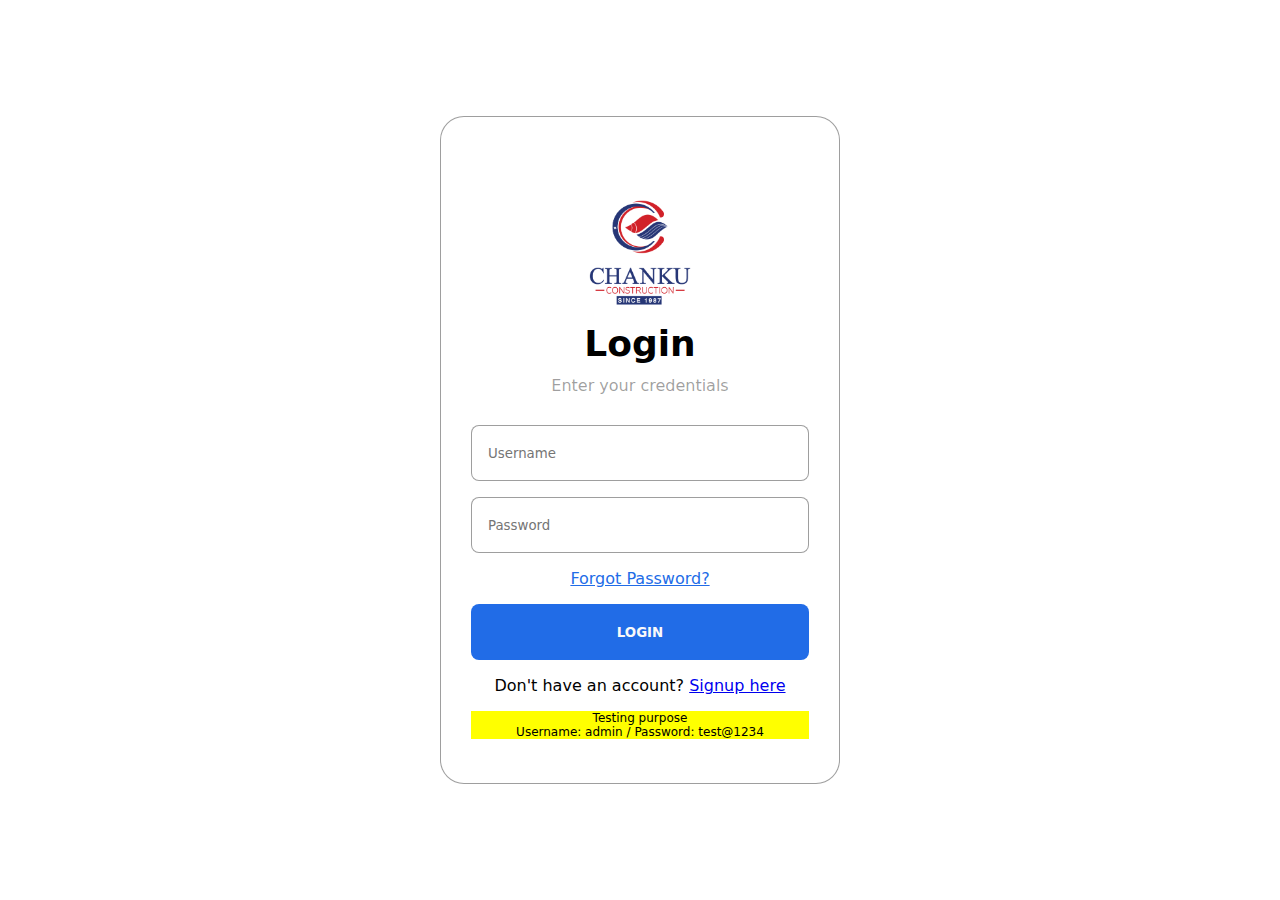
<file: index.html>
<!DOCTYPE html>
<html lang="en">
<head>
    <meta charset="UTF-8">
    <meta http-equiv="X-UA-Compatible" content="IE=edge">
    <meta name="viewport" content="width=device-width, initial-scale=1.0">
    <title>Procurement</title>
    <script>
        window.location.href="./pg-login.html";
    </script>
</head>
<body>
    
</body>
</html>
</file>
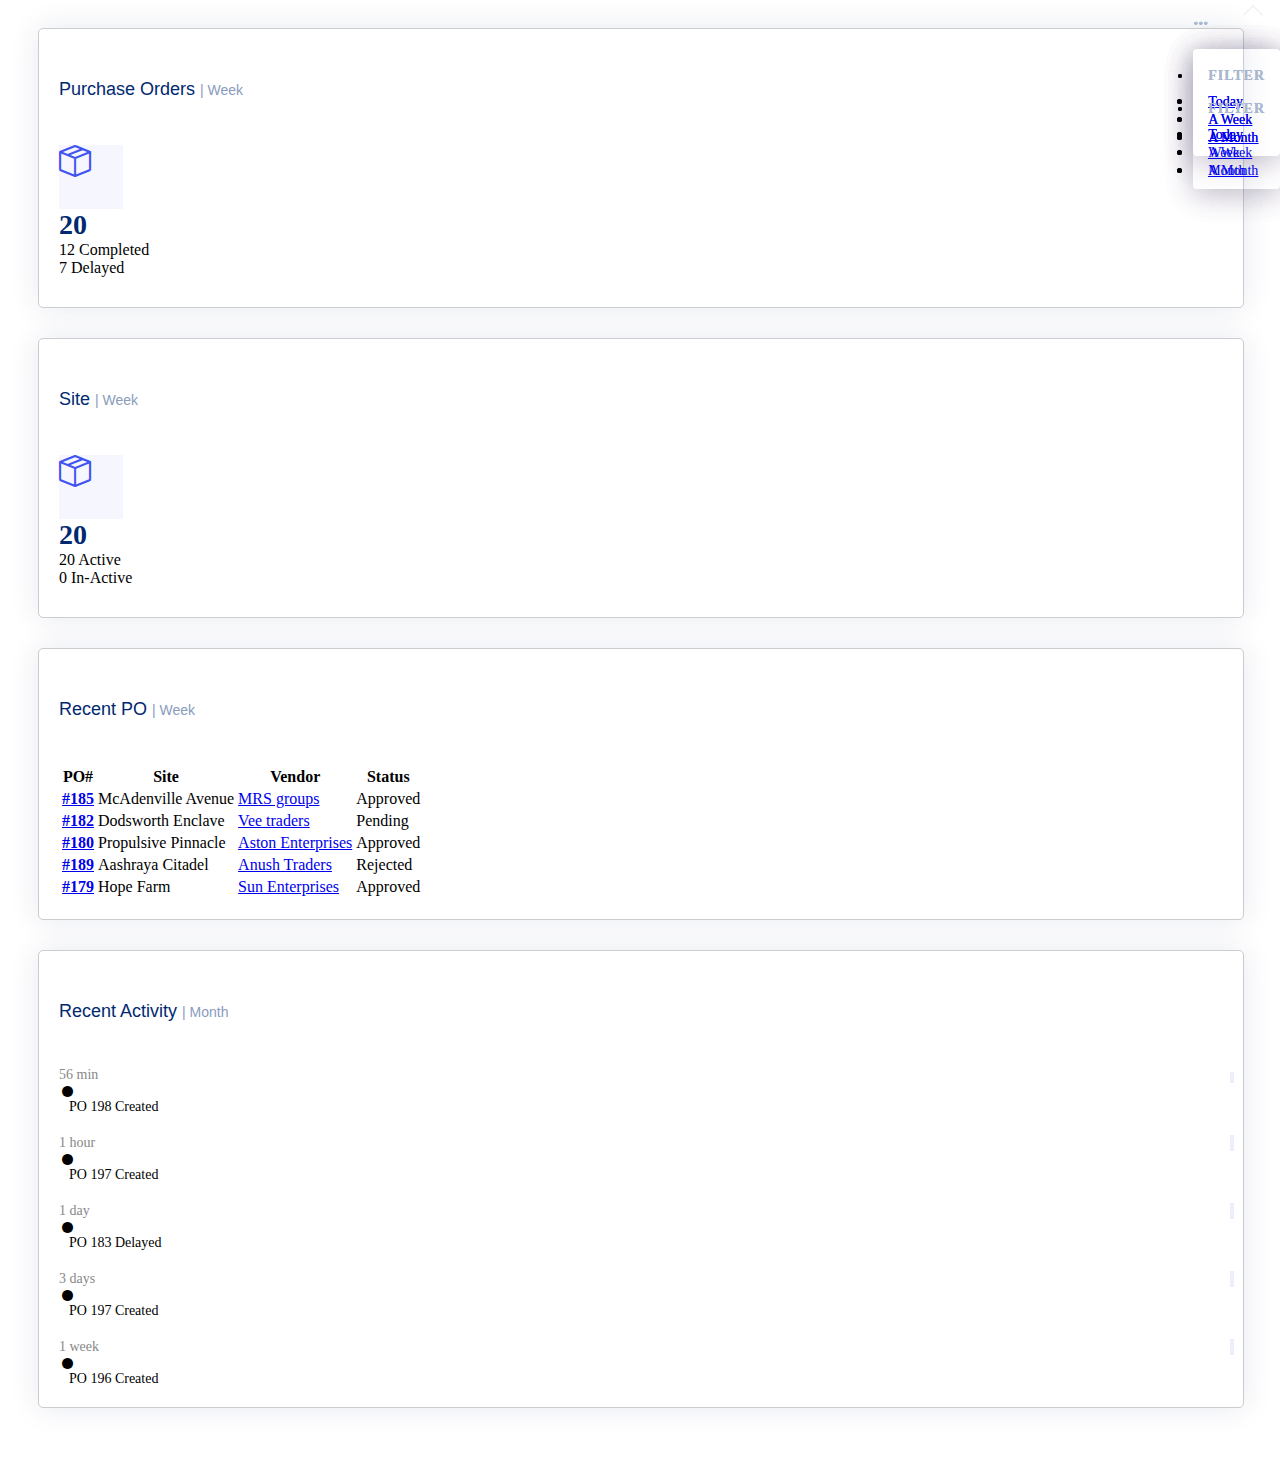
<file: pg-home.html>
<!DOCTYPE html>
<html lang="en">

<head>
    <meta charset="UTF-8">
    <meta http-equiv="X-UA-Compatible" content="IE=edge">
    <meta name="viewport" content="width=device-width, initial-scale=1.0">
    <title>Home</title>

    <!-- CSS only -->
    <link href="https://cdn.jsdelivr.net/npm/bootstrap@5.2.2/dist/css/bootstrap.min.css" rel="stylesheet"
        integrity="sha384-Zenh87qX5JnK2Jl0vWa8Ck2rdkQ2Bzep5IDxbcnCeuOxjzrPF/et3URy9Bv1WTRi" crossorigin="anonymous">

    <!-- JavaScript Bundle with Popper -->
    <script src="https://cdn.jsdelivr.net/npm/bootstrap@5.2.2/dist/js/bootstrap.bundle.min.js"
        integrity="sha384-OERcA2EqjJCMA+/3y+gxIOqMEjwtxJY7qPCqsdltbNJuaOe923+mo//f6V8Qbsw3" src-completed
        crossorigin="anonymous"></script>
    <!-- Option 1: Include in HTML -->
    <link rel="stylesheet" href="https://cdn.jsdelivr.net/npm/bootstrap-icons@1.3.0/font/bootstrap-icons.css">
    <!-- CUstom CSS -->
    <link rel="stylesheet" href="./assets/styles/dashboard.css">
</head>

<body>

    <main class="main" id="main">
        <section class="section dashboard">
            <div class="row">
                <!-- LEFT SIDE -->
                <div class="col-lg-8">
                    <div class="row">
                        <!-- Purchase Order Stats -->
                        <div class="col-xxl-4 col-md-6">
                            <div class="card info-card sales-card">
                                <div class="filter">
                                    <a href="#" class="icon" data-bs-toggle="dropdown"><i
                                            class="bi bi-three-dots"></i></a>
                                    <ul class="dropdown-menu dropdown-menu-end">
                                        <li class="dropdown-header text-start">
                                            <h6>Filter</h6>
                                        </li>
                                        <li><a href="#" class="dropdown-item">Today</a></li>
                                        <li><a href="#" class="dropdown-item">A Week</a></li>
                                        <li><a href="#" class="dropdown-item">A Month</a></li>
                                    </ul>
                                </div>
                                <div class="card-body">
                                    <h5 class="card-title">Purchase Orders <span>| Week</span></h5>

                                    <div class="d-flex align-items-center">
                                        <div
                                            class="card-icon rounded-circle d-flex align-items-center justify-content-center">
                                            <i class="bi bi-box-seam"></i>
                                        </div>
                                        <div class="ps-3">
                                            <h6>20</h6>
                                            <span class="text-success small pt-1 fw-bold">12</span> <span
                                                class="text-muted small pt-2 ps-1">Completed</span>
                                            <br>
                                            <span class="text-danger small pt-1 fw-bold">7</span> <span
                                                class="text-muted small pt-2 ps-1">Delayed</span>
                                        </div>
                                    </div>
                                </div>
                            </div>
                        </div>
                        <!-- Site Stats -->
                        <div class="col-xxl-4 col-md-6">
                            <div class="card info-card sales-card">
                                <div class="filter">
                                    <a href="#" class="icon" data-bs-toggle="dropdown"><i
                                            class="bi bi-three-dots"></i></a>
                                    <ul class="dropdown-menu dropdown-menu-end">
                                        <li class="dropdown-header text-start">
                                            <h6>Filter</h6>
                                        </li>
                                        <li><a href="#" class="dropdown-item">Today</a></li>
                                        <li><a href="#" class="dropdown-item">A Week</a></li>
                                        <li><a href="#" class="dropdown-item">A Month</a></li>
                                    </ul>
                                </div>
                                <div class="card-body">
                                    <h5 class="card-title">Site <span>| Week</span></h5>

                                    <div class="d-flex align-items-center">
                                        <div
                                            class="card-icon rounded-circle d-flex align-items-center justify-content-center">
                                            <i class="bi bi-box-seam"></i>
                                        </div>
                                        <div class="ps-3">
                                            <h6>20</h6>
                                            <span class="text-success small pt-1 fw-bold">20</span> <span
                                                class="text-muted small pt-2 ps-1">Active</span>
                                            <br>
                                            <span class="text-danger small pt-1 fw-bold">0</span> <span
                                                class="text-muted small pt-2 ps-1">In-Active</span>
                                        </div>
                                    </div>
                                </div>
                            </div>
                        </div>
                        <!-- Recent Orders -->
                        <div class="col-12">
                            <div class="card recent-sales overflow-auto">

                                <div class="filter">
                                    <a class="icon" href="#" data-bs-toggle="dropdown"><i
                                            class="bi bi-three-dots"></i></a>
                                    <ul class="dropdown-menu dropdown-menu-end dropdown-menu-arrow">
                                        <li class="dropdown-header text-start">
                                            <h6>Filter</h6>
                                        </li>

                                        <li><a class="dropdown-item" href="#">Today</a></li>
                                        <li><a class="dropdown-item" href="#">Week</a></li>
                                        <li><a class="dropdown-item" href="#">Month</a></li>
                                    </ul>
                                </div>

                                <div class="card-body">
                                    <h5 class="card-title">Recent PO <span>| Week</span></h5>

                                    <table class="table table-borderless datatable">
                                        <thead>
                                            <tr>
                                                <th scope="col">PO#</th>
                                                <th scope="col">Site</th>
                                                <th scope="col">Vendor</th>
                                                <!-- <th scope="col">Expected date</th> -->
                                                <th scope="col">Status</th>
                                            </tr>
                                        </thead>
                                        <tbody>
                                            <tr>
                                                <th scope="row"><a href="#">#185</a></th>
                                                <td>McAdenville Avenue</td>
                                                <td><a href="#" class="text-primary">MRS groups</a></td>
                                                <!-- <td></td> -->
                                                <td><span class="badge bg-success">Approved</span></td>
                                            </tr>
                                            <tr>
                                                <th scope="row"><a href="#">#182</a></th>
                                                <td>Dodsworth Enclave</td>
                                                <td><a href="#" class="text-primary">Vee traders</a></td>
                                                <!-- <td></td> -->
                                                <td><span class="badge bg-warning">Pending</span></td>
                                            </tr>
                                            <tr>
                                                <th scope="row"><a href="#">#180</a></th>
                                                <td>Propulsive Pinnacle</td>
                                                <td><a href="#" class="text-primary">Aston Enterprises</a></td>
                                                <!-- <td></td> -->
                                                <td><span class="badge bg-success">Approved</span></td>
                                            </tr>
                                            <tr>
                                                <th scope="row"><a href="#">#189</a></th>
                                                <td>Aashraya Citadel</td>
                                                <td><a href="#" class="text-primar">Anush Traders</a></td>
                                                <!-- <td></td> -->
                                                <td><span class="badge bg-danger">Rejected</span></td>
                                            </tr>
                                            <tr>
                                                <th scope="row"><a href="#">#179</a></th>
                                                <td>Hope Farm</td>
                                                <td><a href="#" class="text-primary">Sun Enterprises</a></td>
                                                <!-- <td></td> -->
                                                <td><span class="badge bg-success">Approved</span></td>
                                            </tr>
                                        </tbody>
                                    </table>

                                </div>

                            </div>
                        </div><!-- End Recent Sales -->
                    </div>
                </div>

                <!-- RIGHT SIDE -->
                <div class="col-lg-4">
                    <!-- Recent Activity -->
                    <div class="card">
                        <div class="filter">
                            <a href="#" class="icon" data-bs-toggle="dropdown"><i class="bi bi-three-dots"></i></a>
                            <ul class="dropdown-menu dropdown-menu-end">
                                <li class="dropdown-header text-start">
                                    <h6>Filter</h6>
                                </li>
                                <li><a href="#" class="dropdown-item">Today</a></li>
                                <li><a href="#" class="dropdown-item">A Week</a></li>
                                <li><a href="#" class="dropdown-item">A Month</a></li>
                            </ul>
                        </div>

                        <div class="card-body">
                            <h5 class="card-title">Recent Activity <span>| Month</span></h5>

                            <div class="activity">

                                <div class="activity-item d-flex">
                                    <div class="activite-label">56 min</div>
                                    <i class='bi bi-circle-fill activity-badge text-success align-self-start'></i>
                                    <div class="activity-content">
                                        PO 198 Created
                                    </div>
                                </div>
                                <div class="activity-item d-flex">
                                    <div class="activite-label">1 hour</div>
                                    <i class='bi bi-circle-fill activity-badge text-success align-self-start'></i>
                                    <div class="activity-content">
                                        PO 197 Created
                                    </div>
                                </div>
                                <div class="activity-item d-flex">
                                    <div class="activite-label">1 day</div>
                                    <i class='bi bi-circle-fill activity-badge text-warning align-self-start'></i>
                                    <div class="activity-content">
                                        PO 183 Delayed
                                    </div>
                                </div>
                                <div class="activity-item d-flex">
                                    <div class="activite-label">3 days</div>
                                    <i class='bi bi-circle-fill activity-badge text-success align-self-start'></i>
                                    <div class="activity-content">
                                        PO 197 Created
                                    </div>
                                </div>
                                <div class="activity-item d-flex">
                                    <div class="activite-label">1 week</div>
                                    <i class='bi bi-circle-fill activity-badge text-success align-self-start'></i>
                                    <div class="activity-content">
                                        PO 196 Created
                                    </div>
                                </div>


                            </div>
                        </div>
                    </div>
                </div>
            </div>
        </section>
    </main>
    <!-- <div class="container-fluid d-flex align-items-center justify-content-between">
        <div class="card">
            <div class="card-body">
                <div class="card-title">Purchase Orders</div>
                <div class="card-subtitle mb-2 text-muted">Sample Data</div>
                <div class="card-text">
                    Total Number of PO: 200
                    <br>
                    PO in progress: 125
                    <br>
                    PO Completed: 75
                </div>

            </div>
        </div>
        <div class="card">
            <div class="card-body">
                <div class="card-title">Purchase Orders</div>
                <div class="card-subtitle mb-2 text-muted">Subtitle</div>
                <div class="card-text">
                    Total Number of PO:
                    <br>
                    PO in progress:
                    <br>
                    PO Completed:
                </div>

            </div>
        </div>
        <div class="card">
            <div class="card-body">
                <div class="card-title">Purchase Orders</div>
                <div class="card-subtitle mb-2 text-muted">Subtitle</div>
                <div class="card-text">
                    Total Number of PO:
                    <br>
                    PO in progress:
                    <br>
                    PO Completed:
                </div>

            </div>
        </div>
       
       
    </div> -->
</body>

</html>
</file>
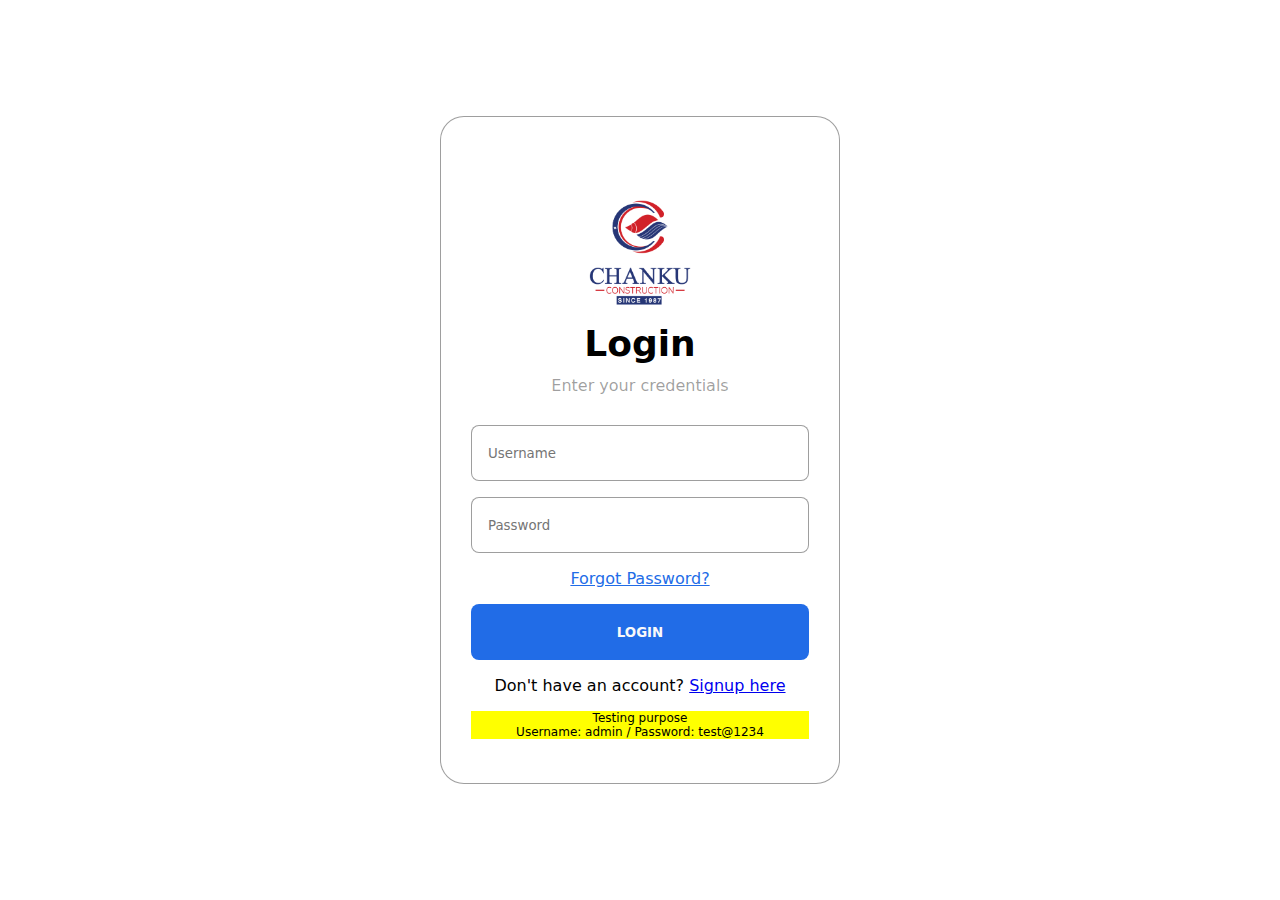
<file: pg-login.html>
<!DOCTYPE html>
<html lang="en">

<head>
    <meta charset="UTF-8">
    <meta http-equiv="X-UA-Compatible" content="IE=edge">
    <meta name="viewport" content="width=device-width, initial-scale=1.0">
    <title>Login</title>

    <link rel="preconnect" href="https://fonts.googleapis.com">
    <link rel="preconnect" href="https://fonts.gstatic.com" crossorigin>
    <link href="https://fonts.googleapis.com/css2?family=Poppins:wght@300;400;500;600&display=swap" rel="stylesheet">
    <link rel="stylesheet" href="./assets/styles/signin.css">
</head>

<body>
    <!-- <div class="container"> -->
    <div class="login-card">
        <!-- <div class="container"> -->
            <img src="./assets/images/logo.png" alt="" style="width: 150px;">
        <!-- </div> -->
        <h2>Login</h2>
        <h3>Enter your credentials</h3>
        <div class="login-form">
            <input type="text" id="signInUsername" placeholder="Username">
            <input type="Password" id="signInPassword" placeholder="Password">
            <a href="./pg-reset.html">Forgot Password?</a>
            <button onclick="getUsersData()">LOGIN</button>
            <span>Don't have an account?
                <a href="./pg-signup.html">Signup here</a>

            </span>
            <mark style="font-size: 12px;"> Testing purpose <br> Username: admin / Password: test@1234 </mark>
        </div>
    </div>
    <!-- </div> -->
    <script>
        
        let url = "https://6350df063e9fa1244e4f2709.mockapi.io/users";
        async function getUsersData() {
            let username = document.getElementById("signInUsername").value.toLowerCase();
            let password = document.getElementById("signInPassword").value;

            if (username == "") {
                // alert("Username field should not be blank");
                document.getElementById("signInUsername").focus();
                return false;
            }
            if (password == "") {
                // alert("Password field should not be blank");
                document.getElementById("signInPassword").focus();
                return false;
            }
            let user_found = false;
            try {
                let data = await fetch(url)
                let res = await data.json()

                res.forEach(element => {
                    if (element.name === username && element.password === password) {
                        user_found = true;
                        console.log("Logged in successfully");
                        window.localStorage.setItem('username',username);
                        window.location.href = "./pg-main.html";
                        return;
                    }

                });

                if (!user_found) {
                    
                    alert("Incorrect credentials");
                };

            }
            catch (err) {
                alert(err);
                console.log(err)
            }
        }



    </script>
</body>

</html>
</file>
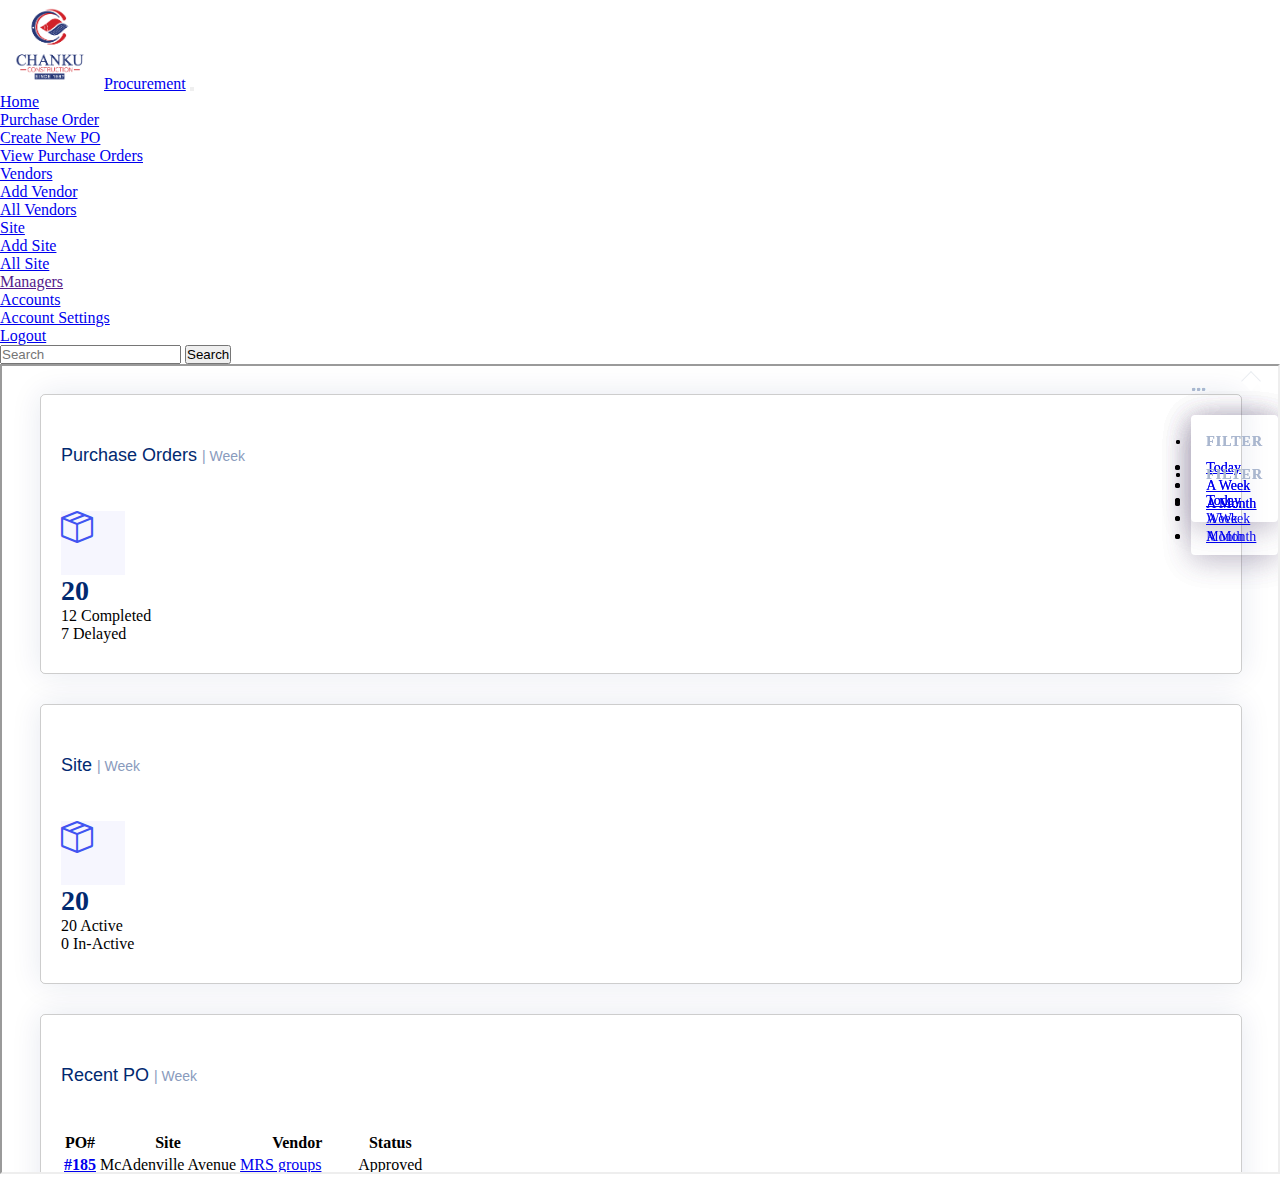
<file: pg-main.html>
<!DOCTYPE html>
<html lang="en">

<head>
    <meta charset="UTF-8">
    <meta http-equiv="X-UA-Compatible" content="IE=edge">
    <meta name="viewport" content="width=device-width, initial-scale=1.0">
    <!-- BOOTSTRAP -->
    <!-- CSS only -->
    <link href="https://cdn.jsdelivr.net/npm/bootstrap@5.2.2/dist/css/bootstrap.min.css" rel="stylesheet"
        integrity="sha384-Zenh87qX5JnK2Jl0vWa8Ck2rdkQ2Bzep5IDxbcnCeuOxjzrPF/et3URy9Bv1WTRi" crossorigin="anonymous">
    <!-- JavaScript Bundle with Popper -->
    <script src="https://cdn.jsdelivr.net/npm/bootstrap@5.2.2/dist/js/bootstrap.bundle.min.js"
        integrity="sha384-OERcA2EqjJCMA+/3y+gxIOqMEjwtxJY7qPCqsdltbNJuaOe923+mo//f6V8Qbsw3"
        crossorigin="anonymous"></script>

    <title>Procurement</title>

    <!-- Custom Css -->
    <link rel="stylesheet" href="./assets/styles/style.css">


</head>

<body>
    <header>
        <nav class="navbar navbar-expand-lg bg-light">
            <!-- navbar expanded when large  -->
            <div class="container-fluid">
                <!-- Width 100% at all breakpoints for "container-fluid" -->
                <img src="./assets/images/logo.png" alt="" style="width: 100px;">
                <a class="navbar-brand" href="#">Procurement</a> <!-- navbar-brand used for nav heading -->

                <!-- Navbar Toggle Button when screen is less than large -->
                <button class="navbar-toggler" type="button" data-bs-toggle="collapse"
                    data-bs-target="#navbarSupportedContent" aria-controls="navbarSupportedContent"
                    aria-expanded="false" aria-label="Toggle navigation">
                    <span class="navbar-toggler-icon"></span>
                </button>

                <!-- Collapsible navbar -->
                <div class="collapse navbar-collapse" id="navbarSupportedContent">
                    <!-- Navbar Content -->
                    <ul class="navbar-nav me-auto mb-2 mb-lg-0">
                        <li class="nav-item">
                            <a class="nav-link active" aria-current="page" href="./pg-home.html"
                                target="mainIframe">Home</a>
                        </li>
                        <!-- Purchase Order -->
                        <li class="nav-item dropdown">
                            <a class="nav-link dropdown-toggle" href="#" role="button" data-bs-toggle="dropdown"
                                aria-expanded="false">
                                Purchase Order
                            </a>
                            <ul class="dropdown-menu">
                                <li><a class="dropdown-item" href="./pg-po-create.html" target="mainIframe">Create New
                                        PO</a></li>
                                <li><a class="dropdown-item" href="./pg-po-pending.html" target="mainIframe">View Purchase Orders</a></li>
                                <!-- <li>
                                    <hr class="dropdown-divider">
                                </li>
                                <li><a class="dropdown-item" href="#">Something else here</a></li> -->
                            </ul>
                        </li>
                        <!-- Vendors -->
                        <li class="nav-item dropdown">
                            <a class="nav-link dropdown-toggle" href="#" role="button" data-bs-toggle="dropdown"
                                aria-expanded="false">
                                Vendors
                            </a>
                            <ul class="dropdown-menu">
                                <li><a class="dropdown-item" href="./pg-po-pending.html" target="mainIframe">Add Vendor</a></li>
                                <li><a class="dropdown-item" href="./pg-po-pending.html" target="mainIframe">All Vendors</a></li>
                                <!-- <li>
                                    <hr class="dropdown-divider">
                                </li>
                                <li><a class="dropdown-item" href="#">Something else here</a></li> -->
                            </ul>
                        </li>
                        <!-- Site Details -->
                        <li class="nav-item dropdown">
                            <a class="nav-link dropdown-toggle" href="#" role="button" data-bs-toggle="dropdown"
                                aria-expanded="false">
                                Site
                            </a>
                            <ul class="dropdown-menu">
                                <li><a class="dropdown-item" href="./pg-po-pending.html" target="mainIframe">Add Site</a></li>
                                <li><a class="dropdown-item" href="./pg-po-pending.html" target="mainIframe">All Site</a></li>
                                <!-- <li>
                                    <hr class="dropdown-divider">
                                </li>
                                <li><a class="dropdown-item" href="#">Something else here</a></li> -->
                            </ul>
                        </li>
                        

                        <!-- Managers Details -->
                        <li class="nav-item">
                            <a class="nav-link" href="">Managers</a>
                        </li>
                        <!-- <li class="nav-item">
                            <a class="nav-link" href="https://www.bing.com" target="mainIframe">Link</a>
                        </li> -->
                        <!-- <li class="nav-item dropdown">
                            <a class="nav-link dropdown-toggle" href="#" role="button" data-bs-toggle="dropdown"
                                aria-expanded="false">
                                Dropdown
                            </a>
                            <ul class="dropdown-menu">
                                <li><a class="dropdown-item" href="#">Action</a></li>
                                <li><a class="dropdown-item" href="#">Another action</a></li>
                                <li>
                                    <hr class="dropdown-divider">
                                </li>
                                <li><a class="dropdown-item" href="#">Something else here</a></li>
                            </ul>
                        </li> -->
                        
                        <!-- LOGOUT -->
                        <li class="nav-item dropdown">
                            <a class="nav-link dropdown-toggle" href="#" role="button" data-bs-toggle="dropdown"
                                aria-expanded="false">
                                Accounts
                            </a>
                            <ul class="dropdown-menu">
                                <li><a class="dropdown-item" href="./pg-po-pending.html" target="mainIframe">Account Settings</a></li>
                                <li><a class="dropdown-item" href="./pg-login.html">Logout</a></li>
                                <!-- <li>
                                    <hr class="dropdown-divider">
                                </li>
                                <li><a class="dropdown-item" href="#">Something else here</a></li> -->
                            </ul>
                        </li>

                        
                    </ul>
                    <!-- Navbar Search form -->
                    <form class="d-flex" role="search">
                        <input class="form-control me-2" type="search" placeholder="Search" aria-label="Search">
                        <button class="btn btn-outline-success" type="submit">Search</button>
                    </form>
                </div>
            </div>
        </nav>
    </header>

    <main id="#main">

        <!-- <iframe name="mainIframe" src="./pg-po-create.html" frameborder="1px"></iframe> -->
        <iframe name="mainIframe" src="./pg-home.html" frameborder="1px"></iframe>

    </main>

    <footer>

    </footer>
    <!-- Custom js deferred -->
    <script src="./assets/script/script.js"></script>
</body>

</html>
</file>
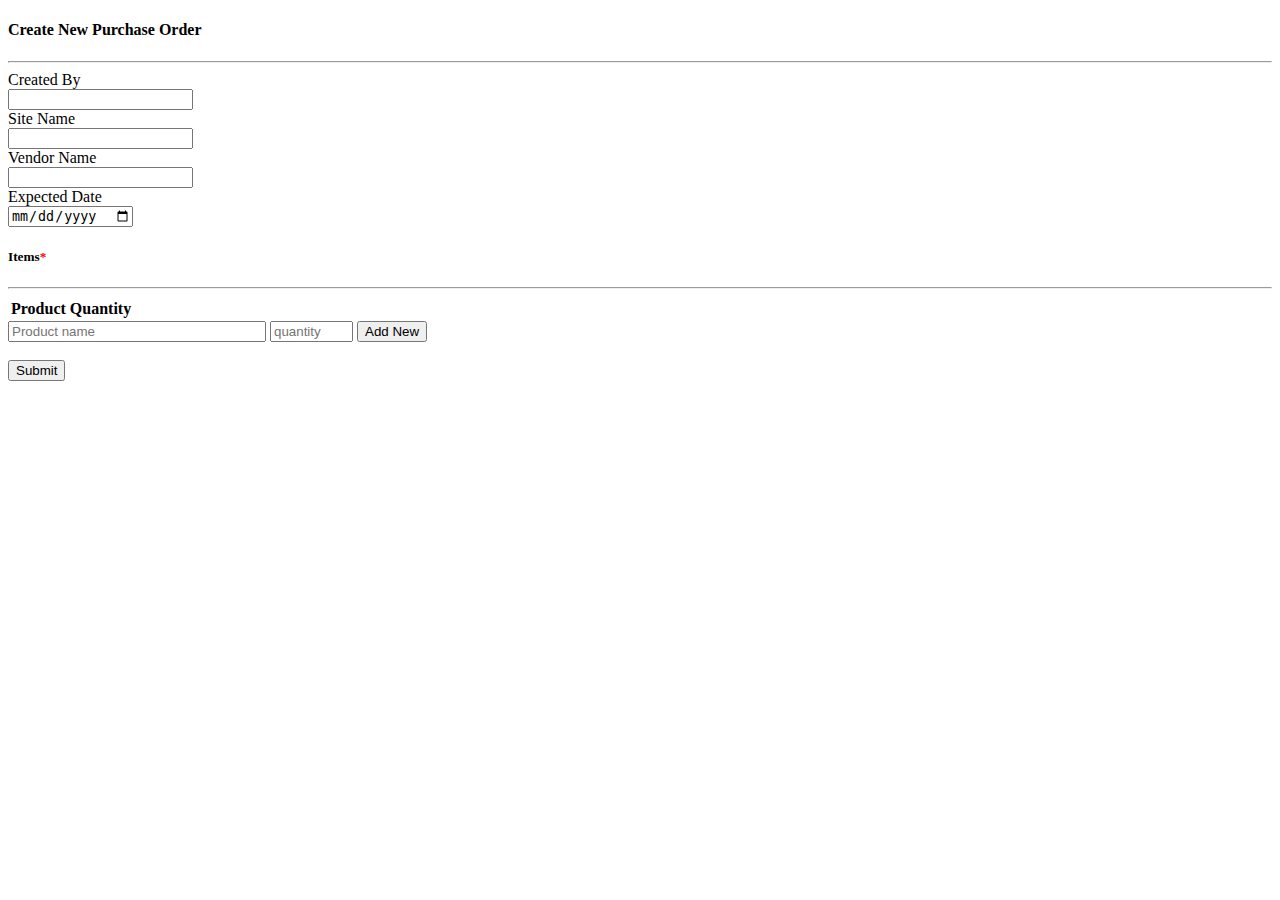
<file: pg-po-create.html>
<!DOCTYPE html>
<html lang="en">

<head>
    <meta charset="UTF-8">
    <meta http-equiv="X-UA-Compatible" content="IE=edge">
    <meta name="viewport" content="width=device-width, initial-scale=1.0">
    <title>Home</title>

    <!-- CSS only -->
    <link href="https://cdn.jsdelivr.net/npm/bootstrap@5.2.2/dist/css/bootstrap.min.css" rel="stylesheet"
        integrity="sha384-Zenh87qX5JnK2Jl0vWa8Ck2rdkQ2Bzep5IDxbcnCeuOxjzrPF/et3URy9Bv1WTRi" crossorigin="anonymous">

    <!-- JavaScript Bundle with Popper -->
    <script src="https://cdn.jsdelivr.net/npm/bootstrap@5.2.2/dist/js/bootstrap.bundle.min.js"
        integrity="sha384-OERcA2EqjJCMA+/3y+gxIOqMEjwtxJY7qPCqsdltbNJuaOe923+mo//f6V8Qbsw3"
        crossorigin="anonymous"></script>

    <!-- CUstom Css -->
    <link rel="stylesheet" href="./assets/styles/additem_table.css">
    <!-- Bootstrap ICONS -->
    <link rel="stylesheet" href="https://cdn.jsdelivr.net/npm/bootstrap-icons@1.9.1/font/bootstrap-icons.css"
        integrity="sha384-xeJqLiuOvjUBq3iGOjvSQSIlwrpqjSHXpduPd6rQpuiM3f5/ijby8pCsnbu5S81n" crossorigin="anonymous">

    <style>
        .card {
            width: 15rem;
        }
    </style>
</head>

<body>
    <div class="container">


        <div class="form-header">
            <h4>Create New Purchase Order</h4>
            <hr>
        </div>
        <div class="form-container">
            <!-- Created By -->
            <div class="mb-3 row">
                <label for="staticEmail" class="col-sm-2 col-form-label">Created By</label>
                <div class="col-9 col-md-5 col-lg-3">
                    <input type="text" readonly class="form-control disabled" id="po-createdBy" value="">
                </div>
            </div>
            <!-- For Site -->
            <div class="mb-3 row">
                <label for="staticEmail" class="col-sm-2 col-form-label">Site Name</label>
                <div class="col-9 col-md-5 col-lg-3">
                    <!-- <input type="text" readonly class="form-control disabled" id="staticEmail"
                            value="Chandra Kishore M"> -->
                    <input type="text" class="form-select" list="data_site_names" id="po-siteName">
                </div>
            </div>


            <!-- Vendor -->
            <div class="mb-3 row">
                <label for="staticEmail" class="col-sm-2 col-form-label">Vendor Name</label>
                <div class="col-9 col-md-5 col-lg-3">

                    <input type="text" class="form-select" list="data_vendor_names" id="po-vendorName">
                </div>
            </div>
            <!-- Expected Date -->
            <div class="mb-3 row">
                <label for="staticEmail" class="col-sm-2 col-form-label">Expected Date</label>
                <div class="col-9 col-md-5 col-lg-3">

                    <input type="date" id="po-expectedDate">
                </div>
            </div>

            <datalist id="data_site_names">
                <option value="site 1">site 1</option>
                <option value="site 2">site 2</option>
                <option value="site 3">site 3</option>
                <option value="site 4">site 4</option>
                <option value="site 5">site 5</option>
                <option value="site 11">site 11</option>
                <option value="site 21">site 21</option>
                <option value="site 12">site 12</option>
                <option value="site 22">site 22</option>
                <option value="site 13">site 13</option>
                <option value="site 23">site 23</option>
                <option value="site 14">site 14</option>
                <option value="site 24">site 24</option>
                <option value="site 15">site 15</option>
                <option value="site 25">site 25</option>
            </datalist>
            <datalist id="data_vendor_names">
                <option value="vendor 1">vendor 1</option>
                <option value="vendor 2">vendor 2</option>
                <option value="vendor 3">vendor 3</option>
                <option value="vendor 4">vendor 4</option>
                <option value="vendor 5">vendor 5</option>
                <option value="vendor 11">vendor 11</option>
                <option value="vendor 21">vendor 21</option>
                <option value="vendor 12">vendor 12</option>
                <option value="vendor 22">vendor 22</option>
                <option value="vendor 13">vendor 13</option>
                <option value="vendor 23">vendor 23</option>
                <option value="vendor 14">vendor 14</option>
                <option value="vendor 24">vendor 24</option>
                <option value="vendor 15">vendor 15</option>
                <option value="vendor 25">vendor 25</option>
            </datalist>

        </div>

        <!-- ITEMS CONTAINER -->
        <div class="container">
            <h5>Items<span style="color: red;">*</span></h5>
            <hr>

        </div>

        <div class="row">
            <div class="col-md-6 col-sm-12">
                <table class="table table-sm table-bordered" id="itemTable">
                    <thead>
                        <tr>
                            <th>Product</th>
                            <th>Quantity</th>
                            <th></th>
                        </tr>

                    </thead>
                    <tbody id="itemTbody">

                    </tbody>
                </table>
            </div>

        </div>
        <div class="row">
            <div class="col-6">
                <input type="text" placeholder="Product name" id="add_product_name" style="width:250px;">

                <input type="text" placeholder="quantity" id="add_Quantity" style="width:75px;">
                <button type="button" id="add-new-row" class="btn btn-secondary btn-sm add-new"><i
                        class="fa fa-plus"></i> Add
                    New</button>
            </div>
        </div>
        <!-- Add New -->

        <br>
        <button type="submit" class="btn btn-primary" onclick="submit_create_purchase_order()">Submit</button>

    </div>
    <script>
        document.getElementById("po-createdBy").value = window.localStorage.getItem('username');
        // function add_new_item() {
        //     let po_items = document.getElementById("create_po_items");
        //     var itemDiv = document.createElement("div");
        //     itemDiv.classList.add("class", "item");

        //     itemDiv.innerHTML = ` Test `;
        //     po_items.appendChild(itemDiv);
        // }

        function remove_item(element) {
            let number = element.id;
            let row_id = "item-no-" + number;
            document.getElementById(row_id).remove();
        }


    </script>
    <script>

        // Append table with add row form on add new button click
        let counter = 0;
        let btn = document.getElementById("add-new-row");

        const tbodyEl = document.querySelector("tbody");
        btn.addEventListener("click", function () {

            let prod_name = document.getElementById("add_product_name").value;
            let quantity = document.getElementById("add_Quantity").value;

            if (prod_name == "") {
                document.getElementById("add_product_name").focus();
                return false;
            }
            if (quantity == "") {
                document.getElementById("add_Quantity").focus();
                return false;
            }


            counter += 1
            tbodyEl.innerHTML += `
            <tr id="item-no-${counter}">
                <td> ${prod_name}</td>
                <td> ${quantity}</td>
                <td>
                    <button type="button" class="delete btn btn-default btn-danger btn-circle" id="${counter}"onclick="remove_item(this)"><i
                            class="bi bi-x-lg"></i></button>
                            
                </td>
            </tr>

            `;

            document.getElementById("add_product_name").value = "";
            document.getElementById("add_Quantity").value = "";
        });


        // Delete row on delete button click
        // $(document).ready(function () {
        //     $('[data-toggle="tooltip"]').tooltip();
        //     var actions = $("table td:last-child").html();

        //     $(document).on("click", ".delete", function () {
        //         $(this).parents("tr").remove();
        //         $(".add-new").removeAttr("disabled");
        //     });
        // });
    </script>
    <script>

        // counter += 1
        // tbodyEl.innerHTML += `
        //     <tr id="item-no-${counter}">
        //         <td> TestProduct1</td>
        //         <td> 1 Nos</td>
        //         <td>
        //             <button type="button" class="delete btn btn-default btn-danger btn-circle" id="${counter}"onclick="remove_item(this)"><i
        //                     class="bi bi-x-lg"></i></button>
                            
        //         </td>
        //     </tr>

        //     `;

        // counter += 1
        // tbodyEl.innerHTML += `
        //     <tr id="item-no-${counter}">
        //         <td> TestProduct2</td>
        //         <td> 2 Nos</td>
        //         <td>
        //             <button type="button" class="delete btn btn-default btn-danger btn-circle" id="${counter}"onclick="remove_item(this)"><i
        //                     class="bi bi-x-lg"></i></button>
                            
        //         </td>
        //     </tr>

        //     `;

        // Submit button
        function submit_create_purchase_order() {
            let po_created_by = document.getElementById("po-createdBy");
            let po_site_name = document.getElementById("po-siteName");
            let po_vendor_name = document.getElementById("po-vendorName");
            let po_expected_date = document.getElementById("po-expectedDate");
            let itemTable = document.querySelector("#itemTable > tbody");

            // Fill Site Name if empty
            if (po_site_name.value == "") {
                document.getElementById("po-siteName").focus();
                return false;
            }
            if (po_vendor_name.value == "") {
                document.getElementById("po-vendorName").focus();
                return false;
            }
            if (po_expected_date.value == "") {
                document.getElementById("po-expectedDate").focus();
                return false;
            }



            // When No items are added focus Product name field 
            if (itemTable.rows.length == 0) {
                alert("Add at least 1 Item to Create Purchase Order");
                document.getElementById("add_product_name").focus();
                return false;
            }


            // All Primary values are filled
            console.log(po_created_by.value);
            console.log(po_site_name.value);
            console.log(po_vendor_name.value);
            console.log(po_expected_date.value);

            console.table(tableToJson(itemTable));
            console.log(tableToJson(itemTable));
            console.log(JSON.stringify(tableToJson(itemTable)));
           

            window.localStorage.setItem("test", "123");
            window.localStorage.setItem("PO_Creator", po_created_by.value);
            window.localStorage.setItem("PO_SiteName", po_site_name.value);
            window.localStorage.setItem("PO_VendorName", po_vendor_name.value);
            window.localStorage.setItem("PO_ExpectedDate", po_expected_date.value);
            window.localStorage.setItem("PO_Items", JSON.stringify(tableToJson(itemTable)));
            
            window.location.href="./pg-outputPO.html";
        }

        function tableToJson(table) {
            var data = [];
            for (var i = 0; i < table.rows.length; i++) {
                var tableRow = table.rows[i];
                var rowData = [];
                for (var j = 0; j < tableRow.cells.length - 1; j++) {
                    rowData.push(tableRow.cells[j].innerHTML);;
                }
                data.push(rowData);
            }
            return data;
        }


    </script>
</body>

</html>
</file>
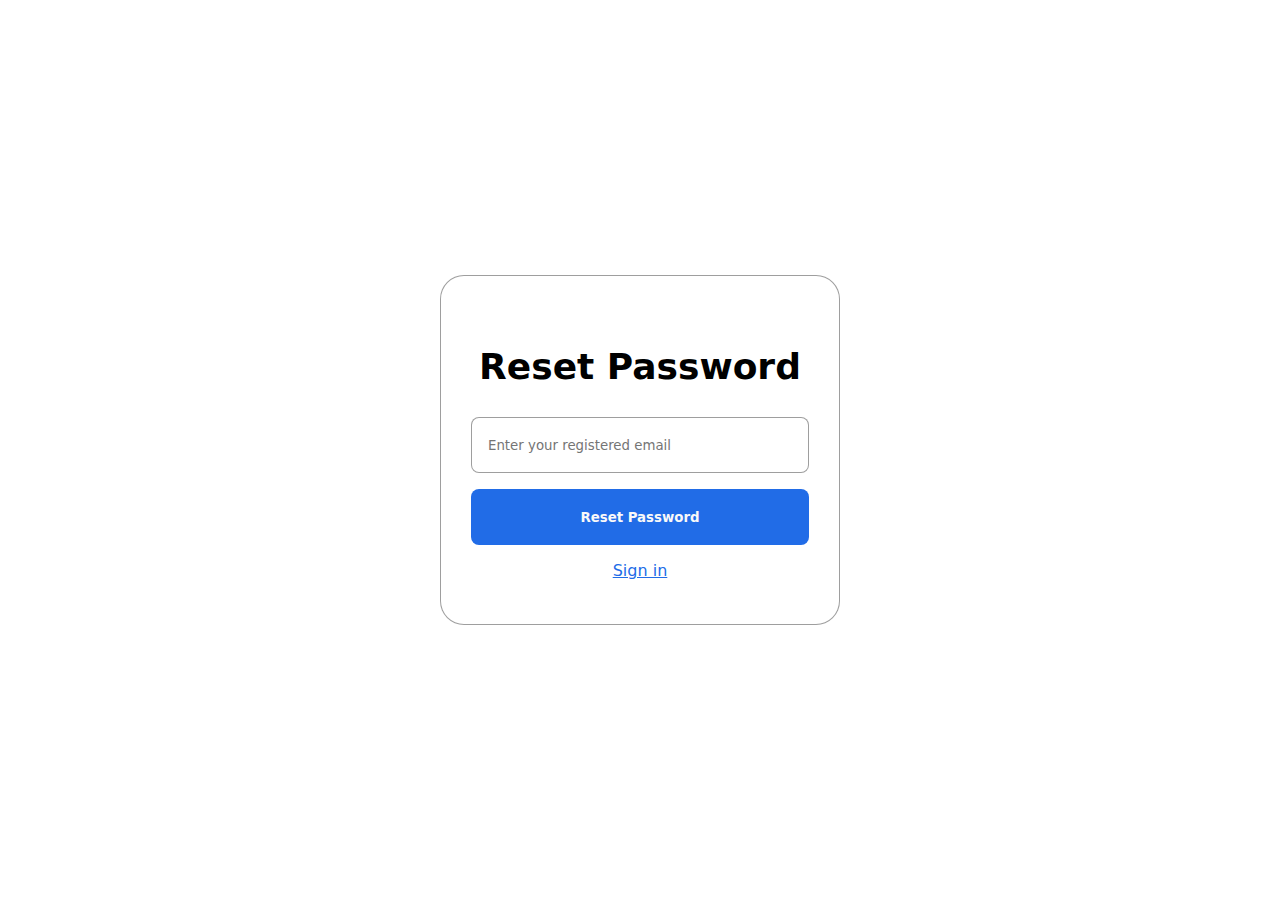
<file: pg-reset.html>
<!DOCTYPE html>
<html lang="en">

<head>
    <meta charset="UTF-8">
    <meta http-equiv="X-UA-Compatible" content="IE=edge">
    <meta name="viewport" content="width=device-width, initial-scale=1.0">
    <title>Reset Password</title>

    <link rel="preconnect" href="https://fonts.googleapis.com">
    <link rel="preconnect" href="https://fonts.gstatic.com" crossorigin>
    <link href="https://fonts.googleapis.com/css2?family=Poppins:wght@300;400;500;600&display=swap" rel="stylesheet">
    <link rel="stylesheet" href="./assets/styles/signin.css">
</head>

<body>
    <!-- <div class="container"> -->
    <div class="login-card">
        <h2>Reset Password</h2>
        <h3></h3>
        <div class="login-form">
            <input type="text" id="resetUsername" placeholder="Enter your registered email">
            <button onclick="resetPassword()">Reset Password</button>
            <a href="./pg-login.html">Sign in</a>
        </div>
    </div>
    <!-- </div> -->
    <script src="./assets/script/script.js"></script>
    <script>
        function resetPassword() {
            let resetEmail = document.getElementById('resetUsername').value.toLowerCase();
            if (ValidateEmail(resetEmail)){
                alert("Reset link sent via email.");
                window.location.href="./pg-login.html";
            }
            
        }

        

    </script>
</body>

</html>
</file>
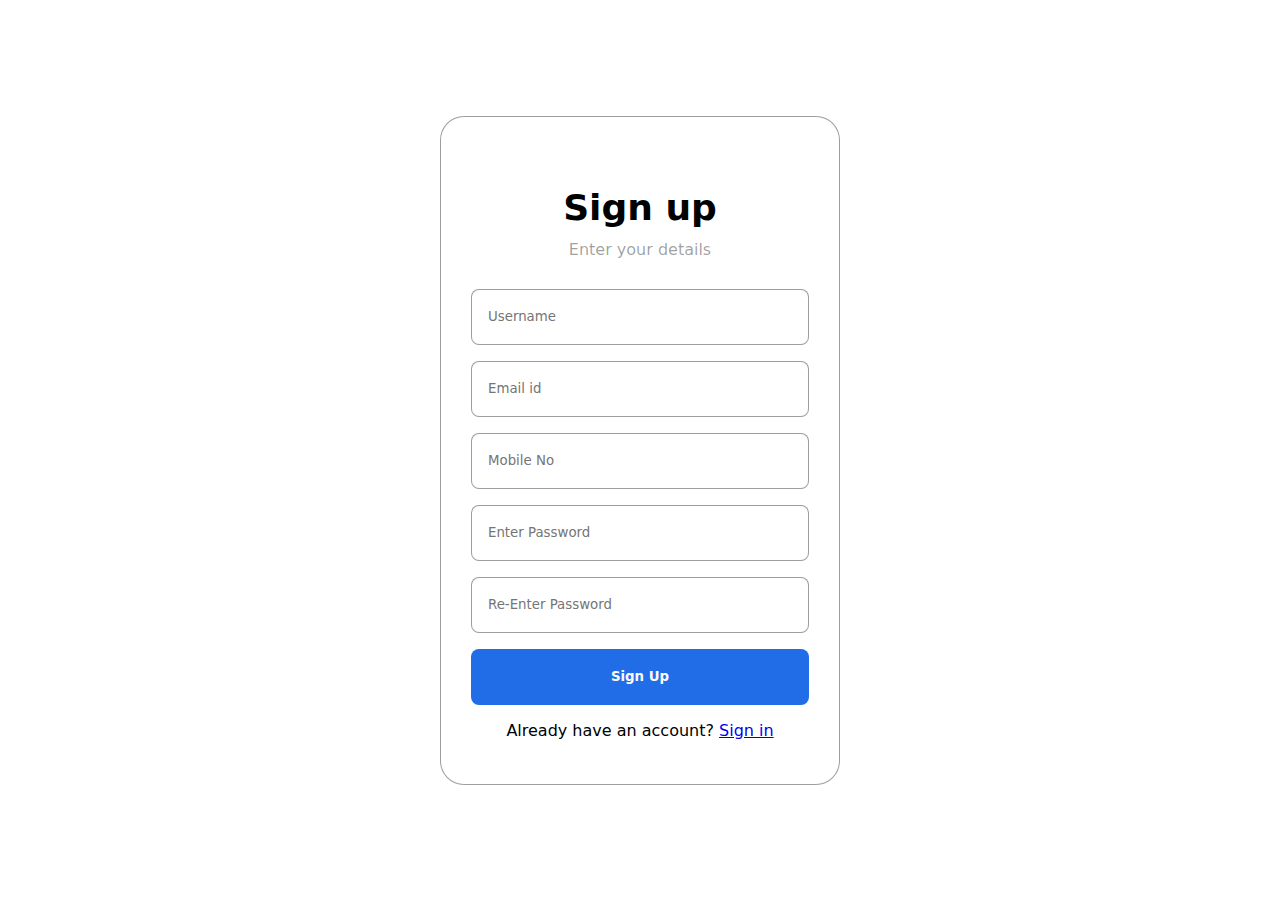
<file: pg-signup.html>
<!DOCTYPE html>
<html lang="en">

<head>
    <meta charset="UTF-8">
    <meta http-equiv="X-UA-Compatible" content="IE=edge">
    <meta name="viewport" content="width=device-width, initial-scale=1.0">
    <title>Sign Up</title>

    <link rel="preconnect" href="https://fonts.googleapis.com">
    <link rel="preconnect" href="https://fonts.gstatic.com" crossorigin>
    <link href="https://fonts.googleapis.com/css2?family=Poppins:wght@300;400;500;600&display=swap" rel="stylesheet">
    <link rel="stylesheet" href="./assets/styles/signin.css">
</head>

<body>
    <!-- <div class="container"> -->
    <div class="login-card">
        <h2>Sign up</h2>
        <h3>Enter your details</h3>
        <div class="login-form">
            <input type="text" id="signup_Username" placeholder="Username" maxlength="30">
            <input type="email" id="signup_email" placeholder="Email id">
            <input type="text" id="signup_mobile" placeholder="Mobile No" onkeypress="return /[0-9]/i.test(event.key)"
                maxlength="10">
            <input type="Password" id="signup_password" placeholder="Enter Password">
            <input type="Password" id="signup_password1" placeholder="Re-Enter Password">
            <!-- <a href="./pg-reset.html">Forgot Password?</a> -->
            <button onclick="createUser()">Sign Up</button>
            <span>Already have an account?
                <a href="./pg-login.html">Sign in</a>

            </span>
        </div>
    </div>
    <!-- </div> -->
    <script src="./assets/script/script.js"></script>
    <script>
        let url = "https://6350df063e9fa1244e4f2709.mockapi.io/users";
        async function createUser() {
            let signup_Username = document.getElementById("signup_Username").value.toLowerCase();
            let signup_email = document.getElementById("signup_email").value.toLowerCase();
            let signup_mobile = document.getElementById("signup_mobile").value;
            let signup_password = document.getElementById("signup_password").value;
            let signup_password1 = document.getElementById("signup_password1").value;


            // Validate All fields are filled
            if (signup_Username == "" || signup_email == "" || signup_mobile == "" || signup_password == "" || signup_password1 == "") {
                alert("Fields should not be blank");
                return;
            }
            // Verify email and Password
            if (ValidateEmail(signup_email)) {
                if (signup_mobile.lenght<10) {
                    alert("Enter valid Mobile no");
                    return;
                }
                if (!(signup_password === signup_password1)) {
                    alert("Passwords doesnot match");
                    return;
                }
                
            }

            let user_found = false;
            try {
                let data = await fetch(url)
                let res = await data.json()

                res.forEach(element => {
                    if (element.name === signup_Username) {
                        user_found = true;
                        alert("Username already exist");
                        return false;
                    }
                    if (element.email === signup_email) {
                        user_found = true;
                        alert("Email id already registered");
                        return false;
                    }
                    if (element.mobile === signup_mobile) {
                        user_found = true;
                        alert("Mobile number already registered");
                        return false;
                    }

                });

                
                let newUser = {
                        "name": `${signup_Username}`,
                        "email": `${signup_email}`,
                        "mobile": `${signup_mobile}`,
                        "password": `${signup_password}`
                    }

                if (!user_found) {
                    console.log("Creating User");

                    let data = await fetch(url, {
                        method: "POST",
                        headers:{'Content-Type':"application/json"},
                        body: JSON.stringify(newUser)
                    })
                    let res = await data.json();
                    console.table(res);
                    alert("User created successfully");
                    window.location.href="./pg-login.html";

                };

            }
            catch (err) {
                alert(err);
                console.log(err)
            }
        }



    </script>
</body>

</html>
</file>
<file: assets/styles/signin.css>
* {
    box-sizing: border-box;
    font-family: system-ui, -apple-system, BlinkMacSystemFont, 'Segoe UI', Roboto, Oxygen, Ubuntu, Cantarell, 'Open Sans', 'Helvetica Neue', sans-serif;
    /* border: 1px solid red */
}



a,
button {
    cursor: pointer;
}

html,
body {
    height: 100%;

}

body {
    display: grid;
    place-items: center;
    margin: 0;
    padding: 0 24px;

    /* background-image: url('./Images/bg-low-poly-grid-haikei.svg');
background-repeat: no-repeat;
background-size: cover; */

    animation: pan 6s infinite alternate linear;

}

@media(width >=500px) {
    body {
        padding: 0;
    }
}

@keyframes pan {
    100% {
        background-position: 15% 50%;
    }

}

.login-card {
    width: auto;
    padding: 70px 30px 44px;
    border-radius: 24px;
    background: #ffffff;
    text-align: center;
    border: 1px solid rgba(0, 0, 0, 0.38);

}

@media (width >=500px) {
    .login-card {
        margin: 0;
        width: 400px;
    }
}

.login-card>h2 {
    margin: 0 0 12px;
    font-size: 36px;
    font-weight: 600;
}

.login-card>h3 {
    margin: 0 0 30px;
    font-weight: 500;
    font-size: 16px;
    color: rgba(0, 0, 0, 0.38);
}

.login-form {
    width: 100%;
    margin: 0;
    display: grid;
    gap: 16px;
}

.login-form>a {
    color: #216ce7;
}

.login-form>input,
.login-form>button {
    width: 100%;
    height: 56px;
    padding: 0 16px;
    border-radius: 8px;
}

.login-form>input {
    border: 1px solid rgba(0, 0, 0, 0.38);
}

.login-form>button {
    border: 0;
    background: #216ce7;
    color: #f9f9f9;
    font-weight: 600;
}
</file>
<file: assets/styles/style.css>
@import url('https://fonts.googleapis.com/css2?family=Poppins:wght@300;400;500;600&display=swap');
*{
    padding: 0;
    margin: 0;
    box-sizing: border-box;
}
.container{
    border: 1px solid red;
    height: 80vh;
}
main{
    height: 90vh;
    width: 100%;
}
iframe{
    height: 100%;
    width: 100%;
    /* border: 1px solid red; */
}
</file>
<file: assets/styles/additem_table.css>
.btn-circle {
    width: 30px;
    height: 30px;
    text-align: center;
    padding: 6px 0;
    font-size: 12px;
    line-height: 1.428571429;
    border-radius: 15px;
    justify-content: center;
}

.btn-circle.btn-lg {
    width: 50px;
    height: 50px;
    padding: 10px 16px;
    font-size: 18px;
    line-height: 1.33;
    border-radius: 25px;
    text-align: center;
    justify-content: center;
}

.btn-circle.btn-xl {
    width: 70px;
    height: 70px;
    padding: 10px 16px;
    font-size: 24px;
    line-height: 1.33;
    border-radius: 35px;
    text-align: center;
    justify-content: center;
}

.table-wrapper {
    width: 700px;
    margin: 30px auto;
    background: #fff;
    padding: 20px;
    box-shadow: 0 1px 1px rgba(0, 0, 0, .05);
}

.table-title {
    padding-bottom: 10px;
    margin: 0 0 10px;
}

.table-title h2 {
    margin: 6px 0 0;
    font-size: 22px;
}
</file>
<file: assets/styles/dashboard.css>
.card {
    width: 15rem;
    
}

/* Dropdown menus */
.dropdown-menu {
    border-radius: 4px;
    padding: 10px 0;
    -webkit-animation-name: dropdown-animate;
    animation-name: dropdown-animate;
    -webkit-animation-duration: 0.2s;
    animation-duration: 0.2s;
    -webkit-animation-fill-mode: both;
    animation-fill-mode: both;
    border: 0;
    box-shadow: 0 5px 30px 0 rgba(82, 63, 105, 0.2);
}

.dropdown-menu .dropdown-header,
.dropdown-menu .dropdown-footer {
    text-align: center;
    font-size: 15px;
    padding: 10px 25px;
}

.dropdown-menu .dropdown-footer a {
    color: #444444;
    text-decoration: underline;
}

.dropdown-menu .dropdown-footer a:hover {
    text-decoration: none;
}

.dropdown-menu .dropdown-divider {
    color: #a5c5fe;
    margin: 0;
}

.dropdown-menu .dropdown-item {
    font-size: 14px;
    padding: 10px 15px;
    transition: 0.3s;
}

.dropdown-menu .dropdown-item i {
    margin-right: 10px;
    font-size: 18px;
    line-height: 0;
}

.dropdown-menu .dropdown-item:hover {
    background-color: #f6f9ff;
}

@media (min-width: 768px) {
    .dropdown-menu-arrow::before {
        content: "";
        width: 13px;
        height: 13px;
        background: #fff;
        position: absolute;
        top: -7px;
        right: 20px;
        transform: rotate(45deg);
        border-top: 1px solid #eaedf1;
        border-left: 1px solid #eaedf1;
    }
}

@-webkit-keyframes dropdown-animate {
    0% {
        opacity: 0;
    }

    100% {
        opacity: 1;
    }

    0% {
        opacity: 0;
    }
}
/* Card */
.card {
margin-bottom: 30px;
border: none;
border-radius: 5px;
box-shadow: 0px 0 30px rgba(1, 41, 112, 0.1);
border: 1px solid rgb(6, 6, 7,0.2);
width: 100%;
}

.card-header,
.card-footer {
border-color: #ebeef4;
background-color: #fff;
color: #798eb3;
padding: 15px;
}

.card-title {
padding: 20px 0 15px 0;
font-size: 18px;
font-weight: 500;
color: #012970;
font-family: "Poppins", sans-serif;
}

.card-title span {
color: #899bbd;
font-size: 14px;
font-weight: 400;
}

.card-body {
padding: 0 20px 20px 20px;
}

.card-img-overlay {
background-color: rgba(255, 255, 255, 0.6);
}
/* Filter dropdown */
/* Filter dropdown */
.dashboard .filter {
    position: absolute;
    right: 0px;
    top: 15px;
  }
  
  .dashboard .filter .icon {
    color: #aab7cf;
    padding-right: 20px;
    padding-bottom: 5px;
    transition: 0.3s;
    font-size: 16px;
  }
  
  .dashboard .filter .icon:hover,
  .dashboard .filter .icon:focus {
    color: #4154f1;
  }
  
  .dashboard .filter .dropdown-header {
    padding: 8px 15px;
  }
  
  .dashboard .filter .dropdown-header h6 {
    text-transform: uppercase;
    font-size: 14px;
    font-weight: 600;
    letter-spacing: 1px;
    color: #aab7cf;
    margin-bottom: 0;
    padding: 0;
  }
  
  .dashboard .filter .dropdown-item {
    padding: 8px 15px;
  }
  
  /* Info Cards */
  .dashboard .info-card {
    padding-bottom: 10px;
  }
  
  .dashboard .info-card h6 {
    font-size: 28px;
    color: #012970;
    font-weight: 700;
    margin: 0;
    padding: 0;
  }
  
  .dashboard .card-icon {
    font-size: 32px;
    line-height: 0;
    width: 64px;
    height: 64px;
    flex-shrink: 0;
    flex-grow: 0;
  }
  
  .dashboard .sales-card .card-icon {
    color: #4154f1;
    background: #f6f6fe;
  }
  
  .dashboard .revenue-card .card-icon {
    color: #2eca6a;
    background: #e0f8e9;
  }
  
  .dashboard .customers-card .card-icon {
    color: #ff771d;
    background: #ffecdf;
  }
/* Activity */
.dashboard .activity {
font-size: 14px;
}

.dashboard .activity .activity-item .activite-label {
color: #888;
position: relative;
flex-shrink: 0;
flex-grow: 0;
min-width: 64px;
}

.dashboard .activity .activity-item .activite-label::before {
content: "";
position: absolute;
right: -11px;
width: 4px;
top: 0;
bottom: 0;
background-color: #eceefe;
}

.dashboard .activity .activity-item .activity-badge {
margin-top: 3px;
z-index: 1;
font-size: 11px;
line-height: 0;
border-radius: 50%;
flex-shrink: 0;
border: 3px solid #fff;
flex-grow: 0;
}

.dashboard .activity .activity-item .activity-content {
padding-left: 10px;
padding-bottom: 20px;
}

.dashboard .activity .activity-item:first-child .activite-label::before {
top: 5px;
}

.dashboard .activity .activity-item:last-child .activity-content {
padding-bottom: 0;
}
#main {
/* margin-top: 60px; */
padding: 20px 30px;
transition: all 0.3s;
}

@media (max-width: 1199px) {
#main {
padding: 20px;
}
}
</file>
